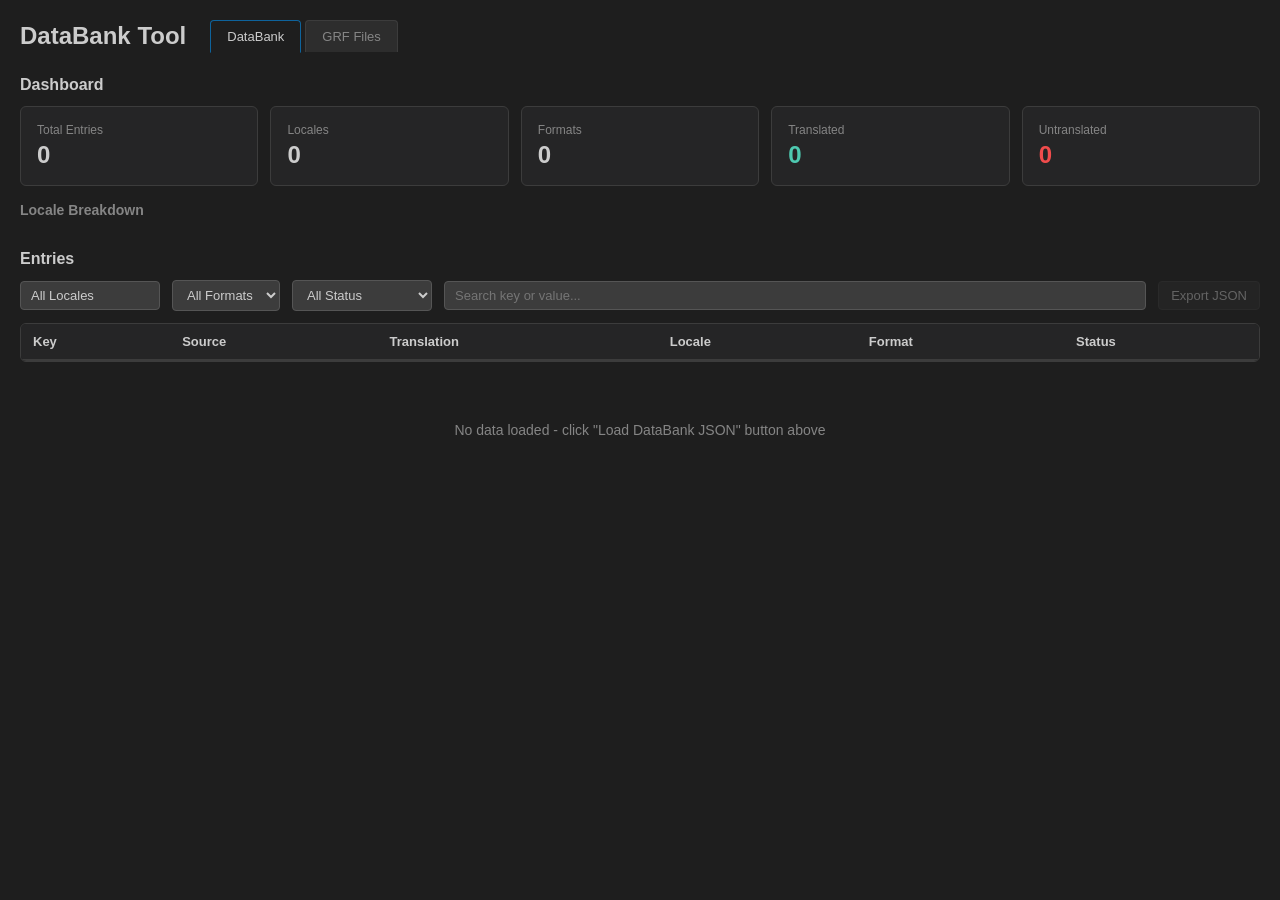
<file: DatabankTool/DataBank.Desktop/wwwroot/index.html>
<!DOCTYPE html>
<html lang="en">
<head>
    <meta charset="UTF-8">
    <meta name="viewport" content="width=device-width, initial-scale=1.0">
    <title>DataBank Tool</title>
    <link rel="stylesheet" href="styles.css">
</head>
<body>
    <div class="container">
        <header>
            <h1>DataBank Tool</h1>
            <div class="tab-nav">
                <button class="tab-btn active" data-tab="databank">DataBank</button>
                <button class="tab-btn" data-tab="grf-files">GRF Files</button>
            </div>
        </header>

        <!-- DataBank Tab Content -->
        <div id="tab-databank" class="tab-content active">

        <!-- Dashboard Section -->
        <section id="dashboard-section">
            <h2>Dashboard</h2>
            <div id="dashboard-cards" class="cards">
                <div class="card">
                    <div class="card-label">Total Entries</div>
                    <div class="card-value" id="stat-total">0</div>
                </div>
                <div class="card">
                    <div class="card-label">Locales</div>
                    <div class="card-value" id="stat-locales">0</div>
                </div>
                <div class="card">
                    <div class="card-label">Formats</div>
                    <div class="card-value" id="stat-formats">0</div>
                </div>
                <div class="card">
                    <div class="card-label">Translated</div>
                    <div class="card-value card-success" id="stat-translated">0</div>
                </div>
                <div class="card">
                    <div class="card-label">Untranslated</div>
                    <div class="card-value card-error" id="stat-untranslated">0</div>
                </div>
            </div>
            <h3>Locale Breakdown</h3>
            <div id="locale-stats"></div>
        </section>

        <!-- Table Section -->
        <section id="table-section">
            <h2>Entries</h2>
            <div class="filter-bar">
                <div class="locale-multiselect" id="locale-multiselect">
                    <button class="locale-multiselect-trigger" id="locale-trigger" type="button">All Locales</button>
                    <div class="locale-multiselect-dropdown hidden" id="locale-dropdown">
                        <div class="locale-multiselect-actions">
                            <button type="button" id="locale-select-all">Select All</button>
                            <button type="button" id="locale-clear-all">Clear All</button>
                        </div>
                        <div class="locale-multiselect-options" id="locale-options"></div>
                    </div>
                </div>
                <select id="format-filter">
                    <option value="">All Formats</option>
                </select>
                <select id="status-filter">
                    <option value="">All Status</option>
                    <option value="translated">Translated</option>
                    <option value="untranslated">Untranslated</option>
                    <option value="do-not-translate">Do Not Translate</option>
                </select>
                <input type="text" id="search-input" placeholder="Search key or value...">
                <button class="btn" id="export-btn" disabled>Export JSON</button>
            </div>
            <div class="table-wrapper">
                <table id="entries-table">
                    <thead>
                        <tr>
                            <th data-sort="key">Key <span class="sort-arrow"></span></th>
                            <th data-sort="sourceFile">Source <span class="sort-arrow"></span></th>
                            <th data-sort="value">Translation <span class="sort-arrow"></span></th>
                            <th data-sort="locale">Locale <span class="sort-arrow"></span></th>
                            <th data-sort="format">Format <span class="sort-arrow"></span></th>
                            <th data-sort="status">Status <span class="sort-arrow"></span></th>
                        </tr>
                    </thead>
                    <tbody id="table-body">
                    </tbody>
                </table>
            </div>
            <div id="pagination" class="pagination"></div>
            <div id="no-data-message" class="no-data">No data loaded - click "Load DataBank JSON" button above</div>
        </section>

        </div> <!-- End DataBank Tab -->

        <!-- GRF Files Tab Content -->
        <div id="tab-grf-files" class="tab-content">
            <section id="grf-section">
                <h2>GRF Files</h2>
                <div id="grf-file-list" class="grf-list"></div>
                <div id="no-grf-message" class="no-data">No GRF files found</div>
            </section>
        </div>

        <!-- Detail Panel -->
        <div id="detail-panel" class="detail-panel hidden">
            <div class="detail-header">
                <h2>Entry Detail</h2>
                <button id="detail-close" class="btn">Close</button>
            </div>
            <div id="detail-content" class="detail-content"></div>
        </div>

    </div>
    <div id="toast" class="toast hidden"></div>
    <script src="app.js"></script>
</body>
</html>
</file>
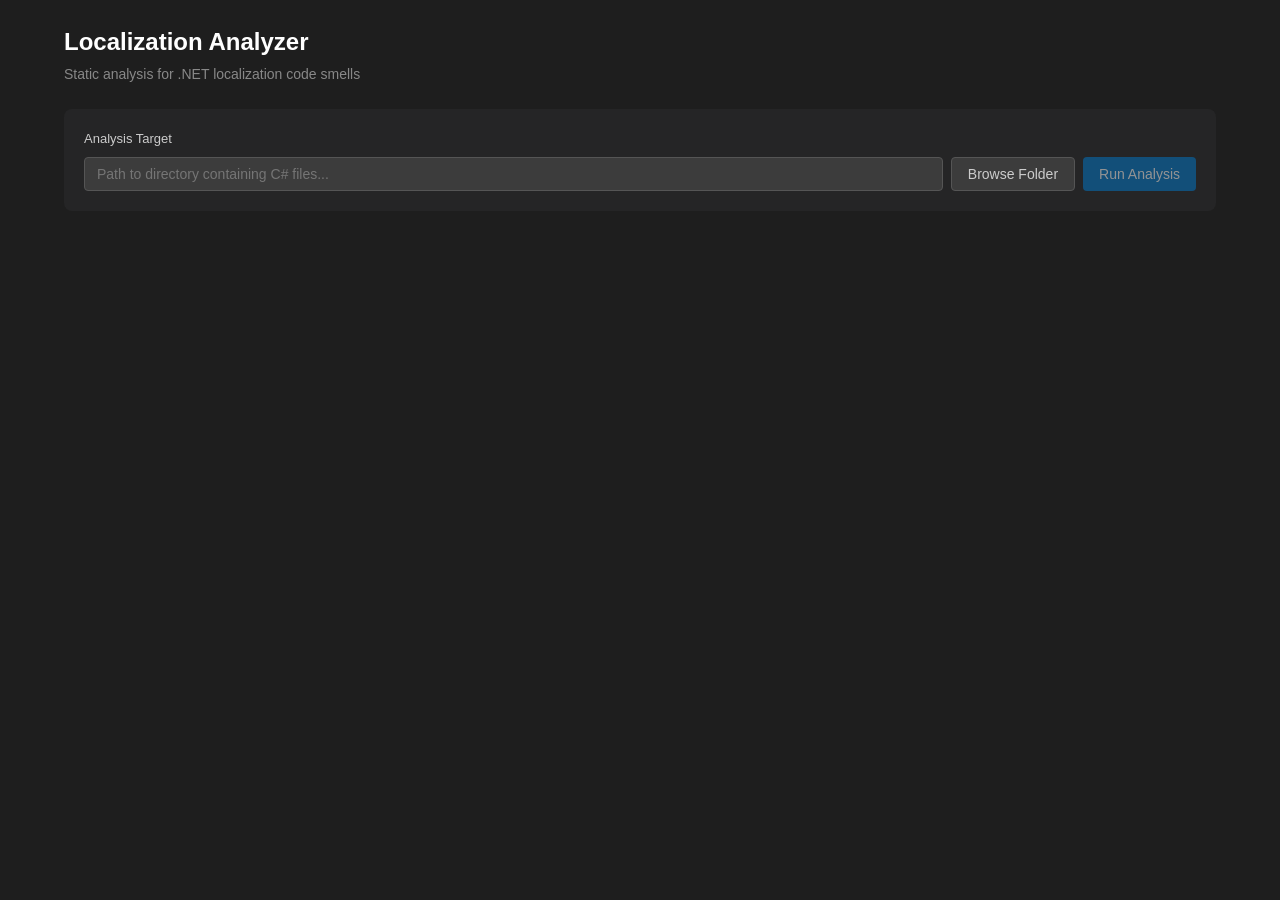
<file: LocalizationAnalyzer/LocalizationAnalyzers.Desktop/wwwroot/index.html>
<!DOCTYPE html>
<html lang="en">
<head>
    <meta charset="UTF-8">
    <meta name="viewport" content="width=device-width, initial-scale=1.0">
    <title>Localization Analyzer</title>
    <link rel="stylesheet" href="styles.css">
</head>
<body>
    <div class="app">
        <header class="header">
            <h1>Localization Analyzer</h1>
            <p class="subtitle">Static analysis for .NET localization code smells</p>
        </header>

        <section class="controls">
            <div class="input-group">
                <label for="projectPath">Analysis Target</label>
                <div class="input-row">
                    <input type="text" id="projectPath" placeholder="Path to directory containing C# files..." />
                    <button id="browseBtn" class="btn btn-secondary">Browse Folder</button>
                    <button id="runBtn" class="btn btn-primary" disabled>Run Analysis</button>
                </div>
            </div>
            <div id="status" class="status hidden"></div>
        </section>

        <section class="results hidden" id="resultsSection">
            <div class="summary-panel" id="summaryPanel">
                <div class="summary-card">
                    <span class="summary-value" id="totalFiles">0</span>
                    <span class="summary-label">Files</span>
                </div>
                <div class="summary-card">
                    <span class="summary-value" id="totalLines">0</span>
                    <span class="summary-label">Lines</span>
                </div>
                <div class="summary-card">
                    <span class="summary-value" id="totalDiagnostics">0</span>
                    <span class="summary-label">Diagnostics</span>
                </div>
                <div class="summary-card">
                    <span class="summary-value" id="totalDuration">0ms</span>
                    <span class="summary-label">Duration</span>
                </div>
            </div>

            <div class="filters" id="filtersPanel">
                <span class="filter-label">Filter by rule:</span>
                <label class="filter-toggle"><input type="checkbox" data-rule="LOC001" checked> LOC001</label>
                <label class="filter-toggle"><input type="checkbox" data-rule="LOC002" checked> LOC002</label>
                <label class="filter-toggle"><input type="checkbox" data-rule="LOC003" checked> LOC003</label>
                <label class="filter-toggle"><input type="checkbox" data-rule="LOC004" checked> LOC004</label>
                <label class="filter-toggle"><input type="checkbox" data-rule="LOC005" checked> LOC005</label>
                <label class="filter-toggle"><input type="checkbox" data-rule="LOC006" checked> LOC006</label>
                <label class="filter-toggle"><input type="checkbox" data-rule="LOC007" checked> LOC007</label>
                <label class="filter-toggle"><input type="checkbox" data-rule="LOC010" checked> LOC010</label>
                <label class="filter-toggle"><input type="checkbox" data-rule="LOC011" checked> LOC011</label>
                <label class="filter-toggle"><input type="checkbox" data-rule="LOC012" checked> LOC012</label>
                <label class="filter-toggle"><input type="checkbox" data-rule="LOC013" checked> LOC013</label>
                <label class="filter-toggle"><input type="checkbox" data-rule="LOC014" checked> LOC014</label>
                <label class="filter-toggle"><input type="checkbox" data-rule="LOC015" checked> LOC015</label>
                <span class="filter-separator"></span>
                <label class="filter-toggle"><input type="checkbox" id="ca-rules-toggle"> Include CA Rules</label>
            </div>

            <div class="table-container">
                <table id="resultsTable">
                    <thead>
                        <tr>
                            <th>Rule</th>
                            <th>Severity</th>
                            <th>File</th>
                            <th>Line</th>
                            <th>Message</th>
                        </tr>
                    </thead>
                    <tbody id="resultsBody">
                    </tbody>
                </table>
            </div>

            <div class="actions">
                <button id="exportBtn" class="btn btn-secondary">Export SARIF</button>
            </div>
        </section>
    </div>

    <script src="app.js"></script>
</body>
</html>
</file>
<file: DatabankTool/DataBank.Desktop/wwwroot/styles.css>
* {
    margin: 0;
    padding: 0;
    box-sizing: border-box;
}

body {
    font-family: -apple-system, BlinkMacSystemFont, 'Segoe UI', Roboto, sans-serif;
    background-color: #1e1e1e;
    color: #cccccc;
}

.container {
    max-width: 1600px;
    margin: 0 auto;
    padding: 20px;
}

header {
    margin-bottom: 24px;
    display: flex;
    align-items: center;
    gap: 24px;
}

/* Tab Navigation */
.tab-nav {
    display: flex;
    gap: 4px;
}

.tab-btn {
    padding: 8px 16px;
    background-color: #2d2d2d;
    border: 1px solid #3c3c3c;
    border-bottom: none;
    color: #858585;
    cursor: pointer;
    border-radius: 4px 4px 0 0;
    font-size: 13px;
    font-weight: 500;
}

.tab-btn:hover {
    background-color: #3c3c3c;
    color: #cccccc;
}

.tab-btn.active {
    background-color: #1e1e1e;
    color: #cccccc;
    border-color: #0e639c;
    border-bottom: 1px solid #1e1e1e;
    margin-bottom: -1px;
}

.tab-content {
    display: none;
}

.tab-content.active {
    display: block;
}

h1 {
    font-size: 24px;
    font-weight: 600;
}

h2 {
    font-size: 16px;
    font-weight: 600;
    margin-bottom: 12px;
}

h3 {
    font-size: 14px;
    font-weight: 600;
    margin: 16px 0 8px 0;
    color: #858585;
}

section {
    margin-bottom: 24px;
}

.btn {
    padding: 6px 12px;
    border: 1px solid #3c3c3c;
    background-color: #2d2d2d;
    color: #cccccc;
    cursor: pointer;
    border-radius: 4px;
    font-size: 13px;
}

.btn:hover {
    background-color: #3c3c3c;
}

.btn:disabled {
    opacity: 0.4;
    cursor: not-allowed;
}

/* Dashboard Cards */
.cards {
    display: flex;
    gap: 12px;
    margin-bottom: 8px;
}

.card {
    background-color: #252526;
    border: 1px solid #3c3c3c;
    border-radius: 6px;
    padding: 16px;
    min-width: 120px;
    flex: 1;
}

.card-label {
    font-size: 12px;
    color: #858585;
    margin-bottom: 4px;
}

.card-value {
    font-size: 24px;
    font-weight: 600;
}

.card-success {
    color: #4ec9b0;
}

.card-error {
    color: #f14c4c;
}

/* Locale Stats */
#locale-stats {
    display: flex;
    flex-direction: column;
    gap: 8px;
}

.locale-row {
    display: flex;
    align-items: center;
    gap: 12px;
}

.locale-name {
    width: 80px;
    font-size: 13px;
    font-weight: 500;
}

.locale-bar-wrapper {
    flex: 1;
    height: 20px;
    background-color: #252526;
    border-radius: 4px;
    overflow: hidden;
}

.locale-bar {
    height: 100%;
    background-color: #0e639c;
    border-radius: 4px;
    transition: width 0.3s ease;
}

.locale-count {
    width: 80px;
    font-size: 12px;
    color: #858585;
    text-align: right;
}

/* Filter Bar */
.filter-bar {
    display: flex;
    gap: 12px;
    margin-bottom: 12px;
    align-items: center;
}

.filter-bar select,
.filter-bar input {
    padding: 6px 10px;
    background-color: #3c3c3c;
    border: 1px solid #555;
    border-radius: 4px;
    color: #cccccc;
    font-size: 13px;
    outline: none;
}

.filter-bar select:focus,
.filter-bar input:focus {
    border-color: #0e639c;
}

.filter-bar input {
    flex: 1;
    min-width: 200px;
}

/* Locale Multi-Select */
.locale-multiselect {
    position: relative;
}

.locale-multiselect-trigger {
    padding: 6px 10px;
    background-color: #3c3c3c;
    border: 1px solid #555;
    border-radius: 4px;
    color: #cccccc;
    font-size: 13px;
    cursor: pointer;
    min-width: 140px;
    text-align: left;
    white-space: nowrap;
    overflow: hidden;
    text-overflow: ellipsis;
    max-width: 220px;
}

.locale-multiselect-trigger:hover {
    border-color: #0e639c;
}

.locale-multiselect-dropdown {
    position: absolute;
    top: 100%;
    left: 0;
    margin-top: 4px;
    background-color: #2d2d2d;
    border: 1px solid #555;
    border-radius: 4px;
    z-index: 50;
    min-width: 180px;
    max-height: 320px;
    display: flex;
    flex-direction: column;
    box-shadow: 0 4px 12px rgba(0, 0, 0, 0.4);
}

.locale-multiselect-dropdown.hidden {
    display: none;
}

.locale-multiselect-actions {
    display: flex;
    gap: 4px;
    padding: 6px 8px;
    border-bottom: 1px solid #3c3c3c;
}

.locale-multiselect-actions button {
    padding: 3px 8px;
    background-color: #3c3c3c;
    border: 1px solid #555;
    border-radius: 3px;
    color: #cccccc;
    font-size: 11px;
    cursor: pointer;
    flex: 1;
}

.locale-multiselect-actions button:hover {
    background-color: #4a4a4a;
}

.locale-multiselect-options {
    overflow-y: auto;
    padding: 4px 0;
}

.locale-multiselect-option {
    display: flex;
    align-items: center;
    gap: 8px;
    padding: 5px 10px;
    cursor: pointer;
    font-size: 13px;
    color: #cccccc;
}

.locale-multiselect-option:hover {
    background-color: #3c3c3c;
}

.locale-multiselect-option input[type="checkbox"] {
    margin: 0;
    cursor: pointer;
    accent-color: #0e639c;
}

/* Table */
.table-wrapper {
    overflow-x: auto;
    border: 1px solid #3c3c3c;
    border-radius: 6px;
}

#entries-table {
    width: 100%;
    border-collapse: collapse;
    font-size: 13px;
}

#entries-table thead {
    position: sticky;
    top: 0;
    z-index: 1;
}

#entries-table th {
    background-color: #252526;
    padding: 10px 12px;
    text-align: left;
    font-weight: 600;
    border-bottom: 2px solid #3c3c3c;
    cursor: pointer;
    user-select: none;
    white-space: nowrap;
}

#entries-table th:hover {
    background-color: #2d2d2d;
}

.sort-arrow {
    font-size: 10px;
    margin-left: 4px;
}

#entries-table td {
    padding: 8px 12px;
    border-bottom: 1px solid #2d2d2d;
    max-width: 300px;
    overflow: hidden;
    text-overflow: ellipsis;
    white-space: nowrap;
}

/* Column widths */
.col-key {
    min-width: 200px;
    max-width: 300px;
}

.col-locale {
    min-width: 180px;
    max-width: 280px;
}

.col-format {
    width: 80px;
    min-width: 80px;
    text-align: center;
}

.col-status {
    width: 110px;
    min-width: 110px;
    text-align: center;
}

.format-badge {
    display: inline-block;
    padding: 2px 8px;
    border-radius: 10px;
    font-size: 11px;
    font-weight: 500;
    background-color: rgba(14, 99, 156, 0.2);
    color: #0e639c;
    text-transform: uppercase;
}

#entries-table tbody tr {
    cursor: pointer;
}

#entries-table tbody tr:hover {
    background-color: #2a2d2e;
}

/* Row status colors */
.row-translated {
    border-left: 3px solid #4ec9b0;
}

.row-untranslated {
    border-left: 3px solid #f14c4c;
}

.row-do-not-translate {
    border-left: 3px solid #858585;
}

/* Edit icon for locale cells */
.locale-cell {
    position: relative;
}

.locale-cell .edit-icon {
    display: none;
    position: absolute;
    right: 4px;
    top: 50%;
    transform: translateY(-50%);
    font-size: 10px;
    color: #858585;
    cursor: pointer;
}

.locale-cell .edit-icon:hover {
    color: #cccccc;
}

.locale-cell:hover .edit-icon {
    display: inline;
}

.locale-cell[contenteditable="true"] .edit-icon {
    display: none;
}

/* Detail panel editable fields */
.detail-edit-icon {
    font-size: 11px;
    color: #858585;
    cursor: pointer;
    margin-left: 6px;
}

.detail-edit-icon:hover {
    color: #cccccc;
}

.detail-editable-value {
    cursor: pointer;
}

.detail-editable-value:hover {
    background-color: rgba(14, 99, 156, 0.1);
}

.detail-editable-value[contenteditable="true"] {
    outline: 1px solid #0e639c;
    background-color: rgba(14, 99, 156, 0.15);
    cursor: text;
    min-height: 1em;
}

/* Status badges */
.status-badge {
    display: inline-block;
    padding: 2px 8px;
    border-radius: 10px;
    font-size: 11px;
    font-weight: 500;
}

.status-translated {
    background-color: rgba(78, 201, 176, 0.2);
    color: #4ec9b0;
}

.status-untranslated {
    background-color: rgba(241, 76, 76, 0.2);
    color: #f14c4c;
}

.status-do-not-translate {
    background-color: rgba(133, 133, 133, 0.2);
    color: #858585;
}

/* Pagination */
.pagination {
    display: flex;
    justify-content: center;
    align-items: center;
    gap: 8px;
    margin-top: 12px;
    font-size: 13px;
}

.pagination button {
    padding: 4px 10px;
    background-color: #2d2d2d;
    border: 1px solid #3c3c3c;
    color: #cccccc;
    cursor: pointer;
    border-radius: 4px;
    font-size: 12px;
}

.pagination button:hover:not(:disabled) {
    background-color: #3c3c3c;
}

.pagination button:disabled {
    opacity: 0.4;
    cursor: not-allowed;
}

.pagination button.active {
    background-color: #0e639c;
    border-color: #0e639c;
}

.pagination-info {
    color: #858585;
}

/* Detail Panel */
.detail-panel {
    position: fixed;
    top: 0;
    right: 0;
    width: 480px;
    height: 100vh;
    background-color: #252526;
    border-left: 1px solid #3c3c3c;
    z-index: 100;
    overflow-y: auto;
    box-shadow: -4px 0 16px rgba(0, 0, 0, 0.4);
}

.detail-panel.hidden {
    display: none;
}

.detail-header {
    display: flex;
    justify-content: space-between;
    align-items: center;
    padding: 16px;
    border-bottom: 1px solid #3c3c3c;
}

.detail-content {
    padding: 16px;
}

.detail-field {
    margin-bottom: 16px;
}

.detail-label {
    font-size: 11px;
    color: #858585;
    text-transform: uppercase;
    letter-spacing: 0.5px;
    margin-bottom: 4px;
}

.detail-value {
    font-size: 14px;
    word-break: break-word;
}

.detail-value.mono {
    font-family: 'Consolas', 'Courier New', monospace;
    background-color: #1e1e1e;
    padding: 8px;
    border-radius: 4px;
}

.detail-input {
    width: 100%;
    padding: 6px 8px;
    background-color: #1e1e1e;
    border: 1px solid #3c3c3c;
    border-radius: 4px;
    color: #d4d4d4;
    font-size: 13px;
    font-family: inherit;
    box-sizing: border-box;
}

.detail-input:focus {
    outline: none;
    border-color: #007acc;
}

.detail-checkbox-label {
    display: flex;
    align-items: center;
    gap: 8px;
    font-size: 13px;
    color: #d4d4d4;
    cursor: pointer;
}

.detail-checkbox-label input[type="checkbox"] {
    width: 16px;
    height: 16px;
    cursor: pointer;
}

/* No Data */
.no-data {
    text-align: center;
    color: #858585;
    padding: 48px 0;
    font-size: 14px;
}

/* Toast */
.toast {
    position: fixed;
    bottom: 20px;
    right: 20px;
    background: #2d2d2d;
    color: #e0e0e0;
    padding: 10px 16px;
    border-radius: 6px;
    border: 1px solid #3c3c3c;
    font-size: 13px;
    max-width: 420px;
    z-index: 1000;
    display: none;
    box-shadow: 0 4px 12px rgba(0, 0, 0, 0.4);
}

.toast.show {
    display: block;
}

.toast-success {
    border-color: #2e7d32;
}

.toast-error {
    border-color: #c62828;
}

.toast-warning {
    border-color: #f9a825;
}

.hidden {
    display: none !important;
}

/* GRF File List */
.grf-list {
    display: flex;
    flex-direction: column;
    gap: 8px;
}

.grf-file-item {
    display: flex;
    align-items: center;
    gap: 12px;
    padding: 10px 12px;
    background-color: #252526;
    border: 1px solid #3c3c3c;
    border-radius: 4px;
    cursor: pointer;
}

.grf-file-item:hover {
    background-color: #2a2d2e;
}

.grf-file-name {
    font-size: 13px;
    font-weight: 500;
}

.grf-folder-badge {
    display: inline-block;
    padding: 2px 8px;
    border-radius: 10px;
    font-size: 11px;
    font-weight: 500;
    background-color: rgba(14, 99, 156, 0.2);
    color: #0e639c;
}

.grf-comment {
    font-size: 11px;
    color: #858585;
    margin-left: auto;
}

/* Open Source File Button */
.open-source-btn {
    padding: 4px 12px;
    background-color: #0e639c;
    color: white;
    border: none;
    border-radius: 4px;
    cursor: pointer;
    font-size: 12px;
    font-weight: 500;
}

.open-source-btn:hover {
    background-color: #1177bb;
}
</file>
<file: LocalizationAnalyzer/LocalizationAnalyzers.Desktop/wwwroot/styles.css>
* {
    margin: 0;
    padding: 0;
    box-sizing: border-box;
}

body {
    font-family: -apple-system, BlinkMacSystemFont, 'Segoe UI', Roboto, sans-serif;
    background: #1e1e1e;
    color: #cccccc;
    line-height: 1.5;
}

.app {
    max-width: 1200px;
    margin: 0 auto;
    padding: 24px;
}

.header {
    margin-bottom: 24px;
}

.header h1 {
    font-size: 24px;
    font-weight: 600;
    color: #ffffff;
}

.subtitle {
    color: #888;
    font-size: 14px;
    margin-top: 4px;
}

.controls {
    background: #252526;
    border-radius: 8px;
    padding: 20px;
    margin-bottom: 24px;
}

.input-group label {
    display: block;
    font-size: 13px;
    font-weight: 500;
    color: #cccccc;
    margin-bottom: 8px;
}

.input-row {
    display: flex;
    gap: 8px;
}

.input-row input {
    flex: 1;
    background: #3c3c3c;
    border: 1px solid #555;
    border-radius: 4px;
    padding: 8px 12px;
    color: #cccccc;
    font-size: 14px;
    outline: none;
}

.input-row input:focus {
    border-color: #007acc;
}

.btn {
    padding: 8px 16px;
    border: none;
    border-radius: 4px;
    font-size: 14px;
    font-weight: 500;
    cursor: pointer;
    white-space: nowrap;
}

.btn:disabled {
    opacity: 0.5;
    cursor: not-allowed;
}

.btn-primary {
    background: #007acc;
    color: #ffffff;
}

.btn-primary:hover:not(:disabled) {
    background: #005f9e;
}

.btn-secondary {
    background: #3c3c3c;
    color: #cccccc;
    border: 1px solid #555;
}

.btn-secondary:hover {
    background: #454545;
}

.status {
    margin-top: 12px;
    padding: 8px 12px;
    border-radius: 4px;
    font-size: 13px;
}

.status.hidden {
    display: none;
}

.status.running {
    background: #264f78;
    color: #73c991;
}

.status.success {
    background: #1e3a1e;
    color: #73c991;
}

.status.error {
    background: #3e1e1e;
    color: #f48771;
}

.results {
    background: #252526;
    border-radius: 8px;
    padding: 20px;
}

.results.hidden {
    display: none;
}

.summary-panel {
    display: grid;
    grid-template-columns: repeat(4, 1fr);
    gap: 16px;
    margin-bottom: 20px;
}

.summary-card {
    background: #1e1e1e;
    border-radius: 6px;
    padding: 16px;
    text-align: center;
}

.summary-value {
    display: block;
    font-size: 28px;
    font-weight: 700;
    color: #ffffff;
}

.summary-label {
    display: block;
    font-size: 12px;
    color: #888;
    margin-top: 4px;
    text-transform: uppercase;
    letter-spacing: 0.5px;
}

.filters {
    display: flex;
    align-items: center;
    gap: 12px;
    margin-bottom: 16px;
    flex-wrap: wrap;
}

.filter-label {
    font-size: 13px;
    color: #888;
}

.filter-toggle {
    font-size: 13px;
    color: #cccccc;
    cursor: pointer;
    display: flex;
    align-items: center;
    gap: 4px;
}

.filter-toggle input[type="checkbox"] {
    accent-color: #007acc;
}

.filter-separator {
    width: 1px;
    height: 20px;
    background: #444;
    margin: 0 4px;
}

.badge-ca, .badge-loc {
    display: inline-block;
    padding: 2px 8px;
    border-radius: 4px;
    font-size: 12px;
    font-weight: 600;
    font-family: 'Cascadia Code', 'Consolas', monospace;
}

.badge-loc {
    background: #264f78;
    color: #73c991;
}

.badge-ca {
    background: #4a3000;
    color: #cca700;
}

.table-container {
    overflow-x: auto;
    margin-bottom: 16px;
}

table {
    width: 100%;
    border-collapse: collapse;
    font-size: 13px;
}

thead th {
    background: #1e1e1e;
    padding: 10px 12px;
    text-align: left;
    font-weight: 600;
    color: #cccccc;
    border-bottom: 2px solid #444;
    position: sticky;
    top: 0;
}

tbody tr {
    border-bottom: 1px solid #333;
}

tbody tr:hover {
    background: #2a2d2e;
}

tbody td {
    padding: 8px 12px;
    color: #cccccc;
    vertical-align: top;
}

.severity-warning {
    color: #cca700;
}

.severity-error {
    color: #f48771;
}

.severity-note {
    color: #73c991;
}

.file-path {
    color: #9cdcfe;
    font-family: 'Cascadia Code', 'Consolas', monospace;
    font-size: 12px;
}

.line-num {
    color: #888;
    font-family: 'Cascadia Code', 'Consolas', monospace;
}

.message {
    max-width: 400px;
    word-wrap: break-word;
}

.actions {
    display: flex;
    justify-content: flex-end;
}

tbody tr.row-expanded {
    background: #2a2d2e;
}

tbody tr:not(.expanded-detail) {
    cursor: pointer;
}

.expanded-detail td {
    padding: 0;
}

.expanded-panel {
    background: #1e1e1e;
    border-top: 1px solid #333;
    border-bottom: 1px solid #333;
    padding: 16px 20px;
}

.expanded-section {
    margin-bottom: 16px;
}

.expanded-section:last-child {
    margin-bottom: 0;
}

.expanded-heading {
    font-size: 12px;
    font-weight: 600;
    color: #888;
    text-transform: uppercase;
    letter-spacing: 0.5px;
    margin-bottom: 8px;
}

.expanded-grid {
    display: grid;
    grid-template-columns: repeat(auto-fill, minmax(200px, 1fr));
    gap: 8px;
}

.expanded-field {
    font-size: 13px;
}

.expanded-label {
    color: #888;
}

.expanded-value {
    color: #cccccc;
}

.classification-badge {
    display: inline-block;
    padding: 2px 8px;
    border-radius: 4px;
    font-size: 12px;
    font-weight: 500;
    background: #264f78;
    color: #9cdcfe;
}

.source-snippet {
    background: #2d2d2d;
    border: 1px solid #3c3c3c;
    border-radius: 4px;
    padding: 12px;
    overflow-x: auto;
    font-family: 'Cascadia Code', 'Consolas', monospace;
    font-size: 13px;
    color: #d4d4d4;
    margin: 0;
}

.source-line {
    display: flex;
    align-items: flex-start;
    padding: 2px 0;
}

.source-line.highlighted {
    background: rgba(204, 163, 0, 0.15);
    border-left: 3px solid #cca300;
    margin-left: -12px;
    padding-left: 9px;
}

.line-num {
    color: #858585;
    min-width: 32px;
    text-align: right;
    margin-right: 12px;
    user-select: none;
    flex-shrink: 0;
}

.source-line.highlighted .line-num {
    color: #cca300;
}

.line-content {
    flex: 1;
    white-space: pre;
}

.rule-description {
    font-size: 13px;
    color: #cccccc;
    margin-bottom: 8px;
}

.rule-description-full {
    font-size: 12px;
    color: #999;
    margin-bottom: 8px;
}

.rule-link {
    font-size: 13px;
    margin-bottom: 8px;
}

.rule-link a {
    color: #3794ff;
    text-decoration: none;
}

.rule-link a:hover {
    text-decoration: underline;
}

.rule-tags {
    display: flex;
    flex-wrap: wrap;
    gap: 6px;
    margin-bottom: 8px;
}

.tag-badge {
    display: inline-block;
    padding: 2px 8px;
    border-radius: 4px;
    font-size: 11px;
    background: #333;
    color: #ccc;
}

.related-rules {
    font-size: 13px;
    color: #999;
}

.related-rule-link {
    display: inline-block;
    padding: 1px 6px;
    border-radius: 3px;
    font-size: 12px;
    background: #333;
    color: #3794ff;
    text-decoration: none;
}

.related-rule-link:hover {
    background: #444;
    text-decoration: underline;
}

.example-container {
    display: grid;
    grid-template-columns: 1fr 1fr;
    gap: 12px;
}

.example-block {
    border-radius: 4px;
    overflow: hidden;
}

.example-label {
    display: block;
    padding: 6px 12px;
    font-size: 11px;
    font-weight: 600;
    text-transform: uppercase;
    letter-spacing: 0.5px;
}

.example-bad .example-label {
    background: #3e1e1e;
    color: #f48771;
}

.example-bad pre {
    background: #2d2d2d;
    border: 1px solid #3e1e1e;
    border-top: none;
    border-radius: 0 0 4px 4px;
    padding: 12px;
    margin: 0;
    font-family: 'Cascadia Code', 'Consolas', monospace;
    font-size: 13px;
    color: #d4d4d4;
    overflow-x: auto;
}

.example-good .example-label {
    background: #1e3a1e;
    color: #73c991;
}

.example-good pre {
    background: #2d2d2d;
    border: 1px solid #1e3a1e;
    border-top: none;
    border-radius: 0 0 4px 4px;
    padding: 12px;
    margin: 0;
    font-family: 'Cascadia Code', 'Consolas', monospace;
    font-size: 13px;
    color: #d4d4d4;
    overflow-x: auto;
}
</file>
